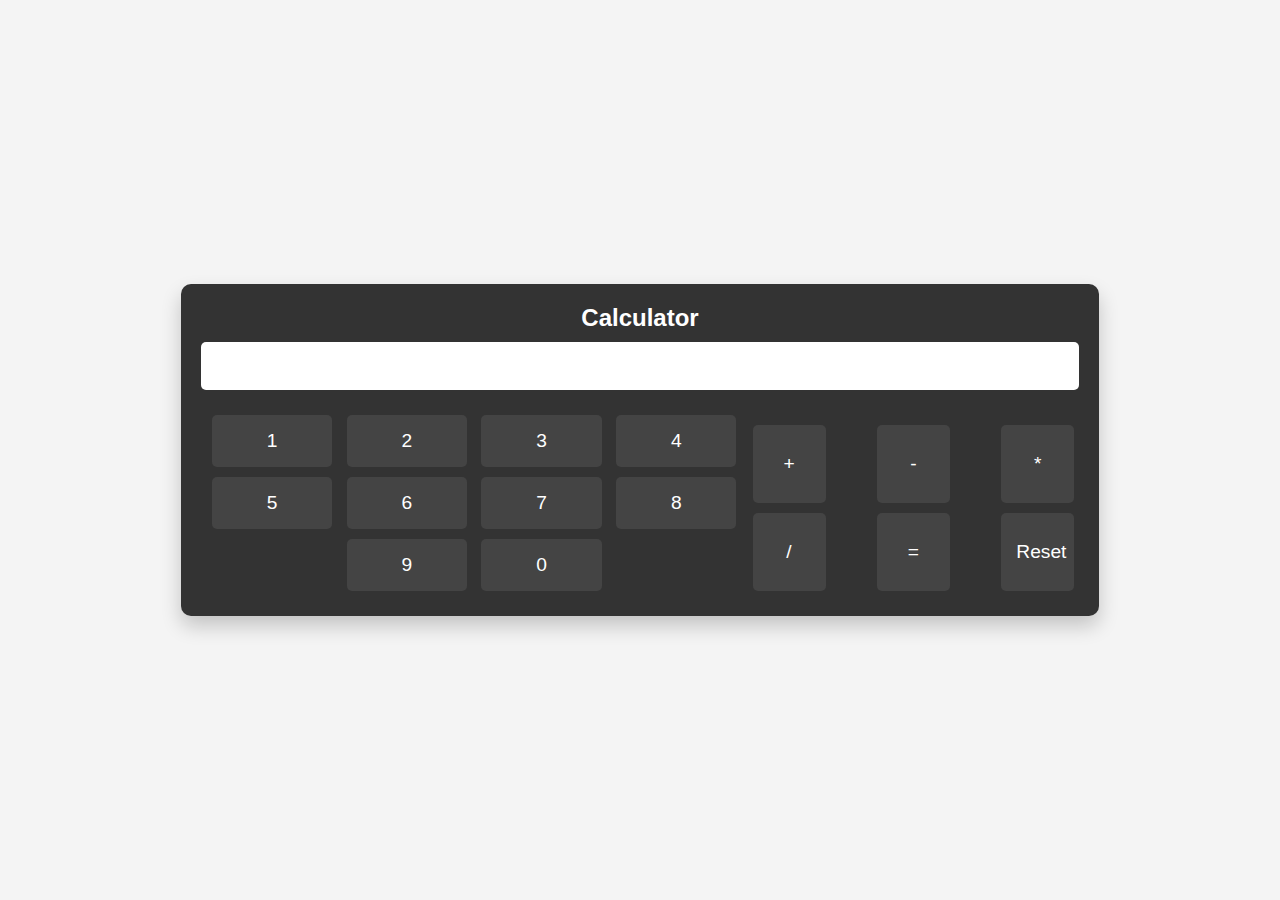
<file: Calculator/index.html>
<!DOCTYPE html>
<html lang="en">
  <head>
    <meta charset="UTF-8" />
    <meta name="viewport" content="width=device-width, initial-scale=1.0" />
    <title>Calculator</title>
    <link rel="stylesheet" href="./style.css" />
  </head>
  <body>
    <div class="calculator">
      <div class="result-container">
        <h2>Calculator</h2>
        <input type="text" id="res" readonly />
      </div>
      <main>
        <div class="container">
          <div class="numbers">
            <button class="box">1</button>
            <button class="box">2</button>
            <button class="box">3</button>
            <button class="box">4</button>
            <button class="box">5</button>
            <button class="box">6</button>
            <button class="box">7</button>
            <button class="box">8</button>
            <button class="box">9</button>
            <button class="box">0</button>
          </div>
          <div class="operators">
            <button class="box">+</button>
            <button class="box">-</button>
            <button class="box">*</button>
            <button class="box">/</button>
            <button class="box">=</button>
            <button class="box">Reset</button>
          </div>
        </div>
      </main>
    </div>
    <script src="./script.js"></script>
  </body>
</html>
</file>
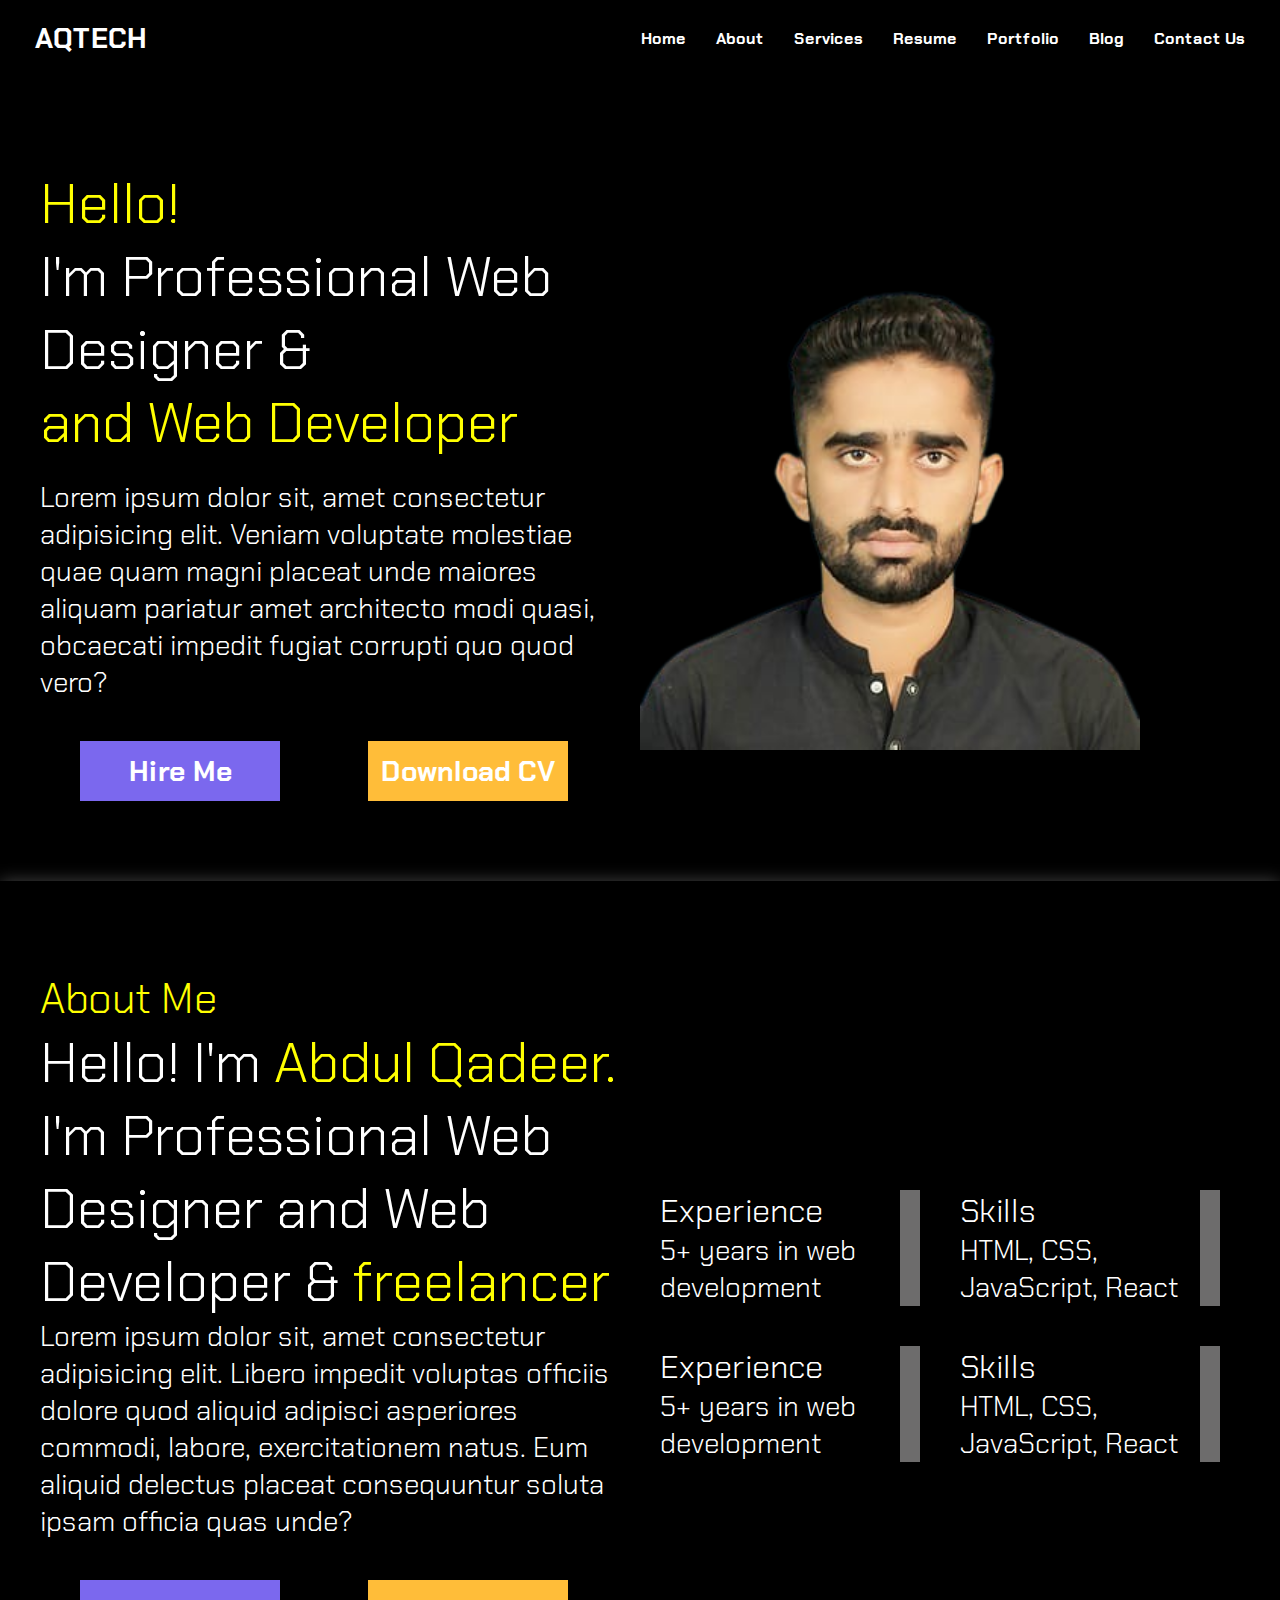
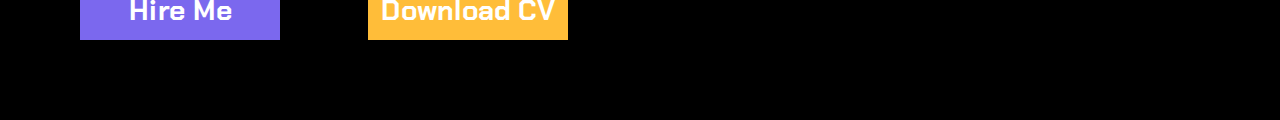
<file: Portfolio/layout/index.html>
<!DOCTYPE html>
<html lang="en">
  <head>
    <meta charset="UTF-8" />
    <meta name="viewport" content="width=device-width, initial-scale=1.0" />
    <title>Home</title>
    <link rel="stylesheet" href="../css/style.css" />
    <style>
      /* Place the entire CSS you provided here if you're embedding directly into HTML */
    </style>
  </head>
  <body>
    <header class="header">
      <section class="header">
        <ul class="header-nav">
          <li class="logo"><a href="/">AQTECH</a></li>
          <li><a href="/">Home</a></li>
          <li><a href="#">About</a></li>
          <li><a href="#">Services</a></li>
          <li><a href="#">Resume</a></li>
          <li><a href="#">Portfolio</a></li>
          <li><a href="#">Blog</a></li>
          <li><a href="#">Contact Us</a></li>
        </ul>
      </section>
    </header>

    <main class="main">
      <section class="main-wrap">
        <!-- Right Div With Intro -->
        <section class="main-right">
          <h1>
            <span>Hello!</span>
            <br />
            I'm Professional Web Designer &<br />
            <span>and Web Developer</span>
          </h1>
          <p>
            Lorem ipsum dolor sit, amet consectetur adipisicing elit. Veniam
            voluptate molestiae quae quam magni placeat unde maiores aliquam
            pariatur amet architecto modi quasi, obcaecati impedit fugiat
            corrupti quo quod vero?
          </p>
          <button class="buttonhire" disabled="disabled">Hire Me</button>
          <button class="buttoncv" disabled="disabled">Download CV</button>
        </section>
        <!-- Left Div With pic -->
        <section class="main-left">
          <img src="../assets/images/pr.png" alt="Profile image" />
        </section>
      </section>

      <!-- About Section -->
      <section class="about">
        <div class="about-left">
          <h2><span>About Me</span></h2>

          <h1>
            Hello! I'm
            <span>Abdul Qadeer.</span>
            I'm Professional Web Designer and Web Developer &<span>
              freelancer</span
            >
          </h1>
          <p>
            Lorem ipsum dolor sit, amet consectetur adipisicing elit. Libero
            impedit voluptas officiis dolore quod aliquid adipisci asperiores
            commodi, labore, exercitationem natus. Eum aliquid delectus placeat
            consequuntur soluta ipsam officia quas unde?
          </p>
          <button class="buttonhire" disabled="disabled">Hire Me</button>
          <button class="buttoncv" disabled="disabled">Download CV</button>
        </div>
        <div class="about-right">
          <div class="row">
            <div class="col-6">
              <h3>Experience</h3>
              <p>5+ years in web development</p>
            </div>
            <div class="col-6">
              <h3>Skills</h3>
              <p>HTML, CSS, JavaScript, React</p>
            </div>
          </div>

          <div class="row">
            <div class="col-6">
              <h3>Experience</h3>
              <p>5+ years in web development</p>
            </div>
            <div class="col-6">
              <h3>Skills</h3>
              <p>HTML, CSS, JavaScript, React</p>
            </div>
          </div>
        </div>
      </section>
    </main>

    <footer class="footer"></footer>
  </body>
</html>
</file>
<file: Calculator/style.css>
* {
  margin: 0;
  padding: 0;
  box-sizing: border-box;
}

body {
  display: flex;
  justify-content: center;
  align-items: center;
  height: 100vh;
  background-color: #f4f4f4;
  font-family: Arial, sans-serif;
}

.calculator {
  background: #333;
  padding: 20px;
  border-radius: 10px;
  box-shadow: 0 10px 20px rgba(0, 0, 0, 0.2);
  color: white;
  text-align: center;
}

.result-container h2 {
  margin-bottom: 10px;
}

#res {
  width: 100%;
  padding: 10px;
  font-size: 1.5rem;
  border: none;
  border-radius: 5px;
  margin-bottom: 20px;
  text-align: right;
}

.container {
  display: flex;
  flex-wrap: wrap;
}

.box {
  width: 22%;
  padding: 15px;
  margin: 5px;
  font-size: 1.2rem;
  border: none;
  border-radius: 5px;
  cursor: pointer;
  background: #444;
  color: white;
  transition: background 0.3s;
}

.box:hover {
  background: #555;
}

.operators {
  display: flex;
  flex-wrap: wrap;
  justify-content: space-between;
  margin-top: 10px;
}
</file>
<file: Portfolio/css/style.css>
@import url("https://fonts.googleapis.com/css2?family=Chakra+Petch:ital,wght@0,300;0,400;0,500;0,600;0,700;1,300;1,400;1,500;1,600;1,700&family=Roboto+Condensed:ital,wght@0,100..900;1,100..900&display=swap");

* {
  margin: 0;
  padding: 0;
  box-sizing: border-box;
  background-color: black;
  color: white;
  font-family: "Chakra Petch", sans-serif;
  font-weight: 300;
}

.header-nav {
  display: flex;
  list-style-type: none;
  padding: 20px;
  margin: 0;
  align-items: center;
}

.header-nav .logo {
  margin-right: auto;
  font-size: 28px;
  font-weight: bold;
}

.header-nav a {
  margin: 0 15px;
  font-weight: bold;
  color: white;
  text-decoration: none;
}

.header-nav a:hover {
  color: rgb(218, 85, 85);
}

span {
  color: yellow;
}

.main-right {
  font-size: 28px;
  font-weight: bold;
  margin-top: 50px;
  width: 50%;
}

.main-left {
  font-size: 28px;
  font-weight: bold;
  margin-top: 50px;
  width: 50%;
}

.main-wrap {
  display: flex;
  flex-wrap: wrap;
  justify-content: space-between;
  align-items: center;
  padding: 40px;
}

.main-left img {
  width: 100%;
  max-width: 500px;
}

.main-right p {
  margin-top: 20px;
}

button {
  margin: 40px;
  height: 60px;
  width: 200px;
  font-size: 28px;
  font-weight: bold;
  border: none;
  cursor: not-allowed; /* Indicates the button is disabled */
}

.buttonhire {
  background-color: rgb(123, 104, 238);
}

.buttonhire:hover {
  background-color: rgb(49, 15, 243);
}

.buttoncv {
  background-color: rgb(255, 189, 57);
}

.buttoncv:hover {
  background-color: rgb(123, 104, 238);
}
.about {
  display: flex;
  flex-wrap: wrap;
  justify-content: space-between;
  align-items: center;
  padding: 40px;
  box-shadow: 0 0 1rem rgba(138, 137, 137, 0.5);
}
.about-left,
.about-right {
  font-size: 28px;
  font-weight: bold;
  margin-top: 50px;
  width: 50%;
}
.row {
  display: flex;
}
.col-6 {
  padding-right: 20px;
  margin: 20px 20px 20px 20px;
  background-color: rgb(109, 108, 108);
}
</file>
